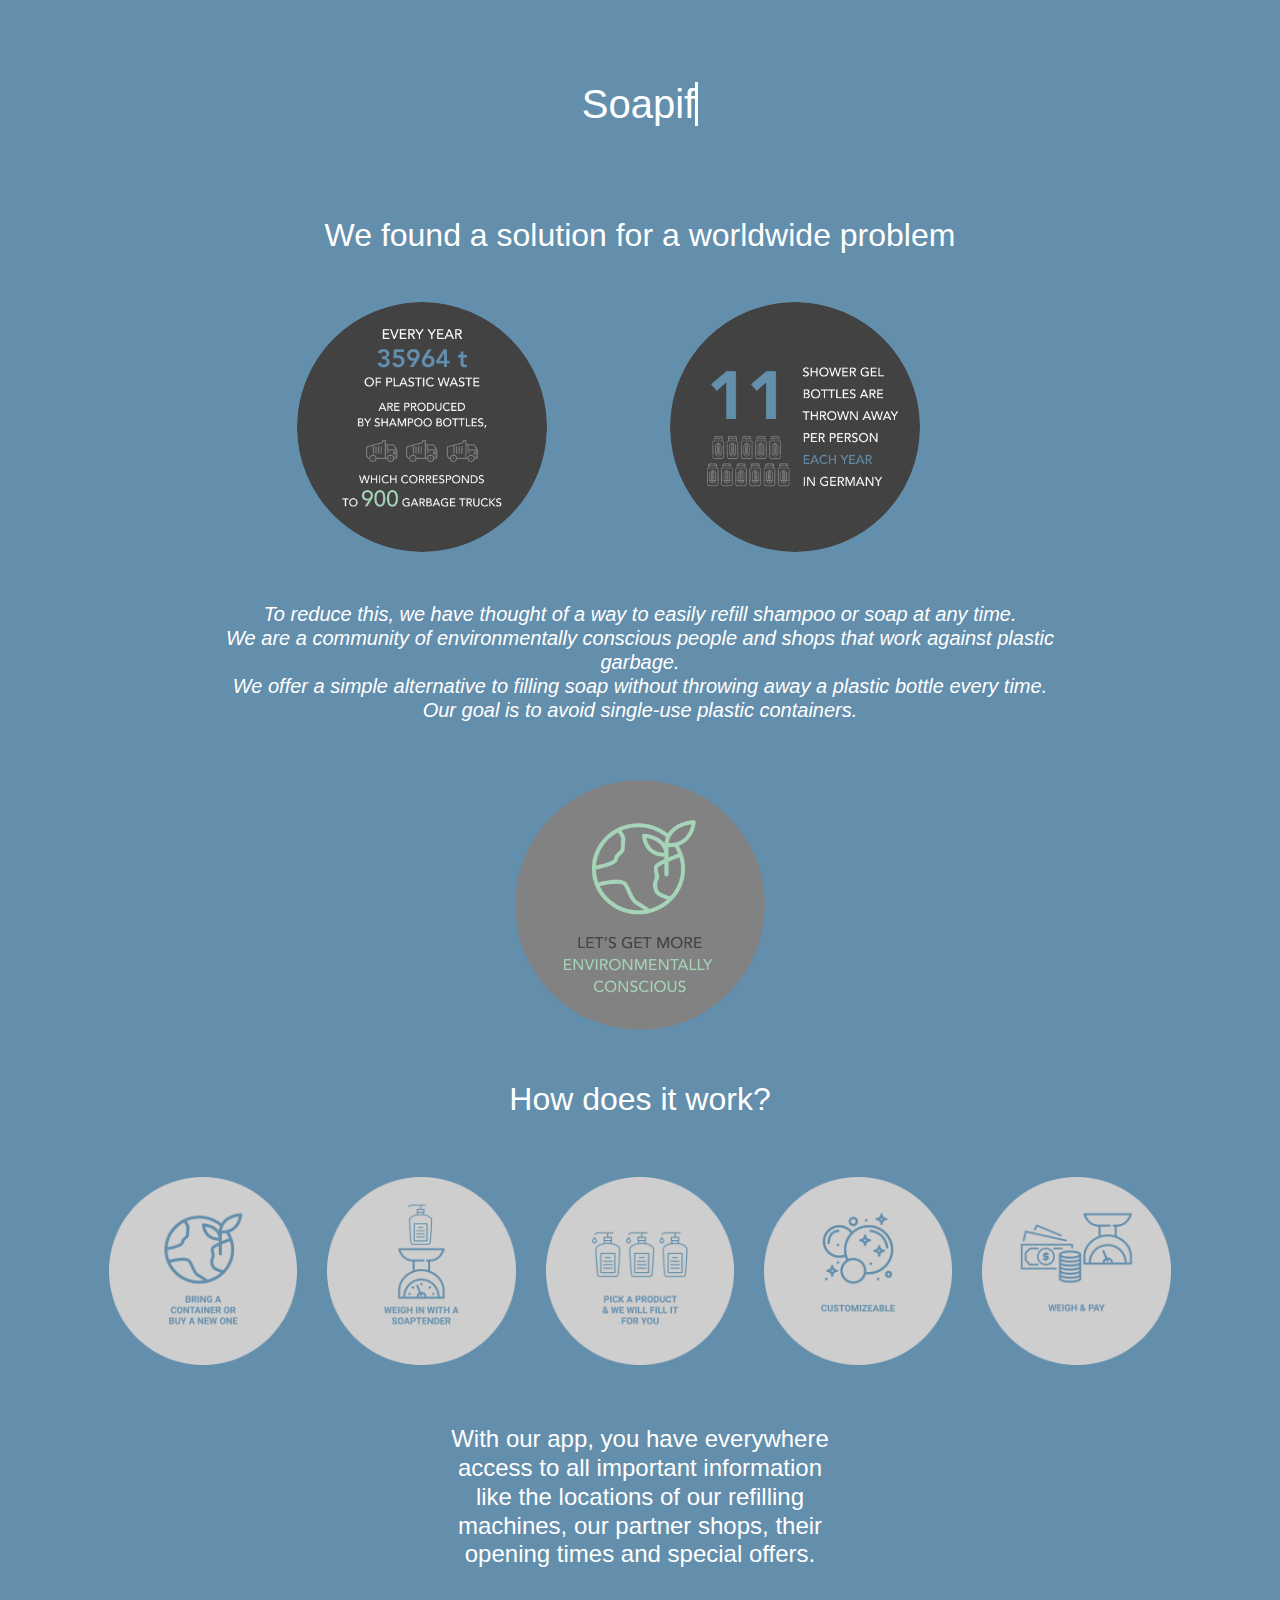
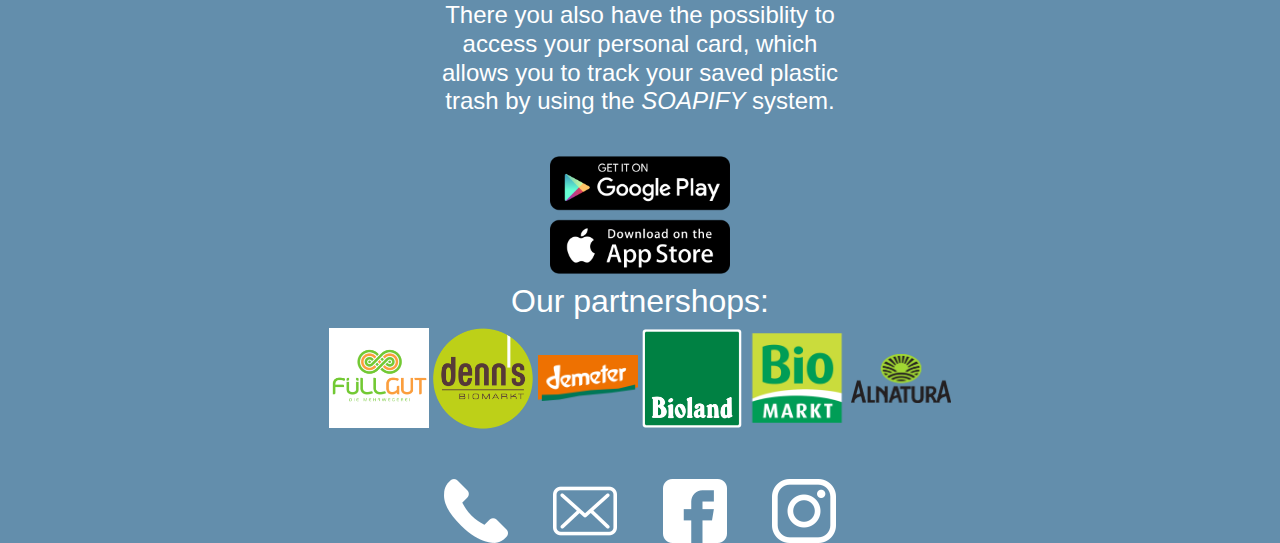
<file: Website/index.html>
<!DOCTYPE html>
<html>
<head>
    <meta charset="utf-8" />
    <meta http-equiv="Content-Type" content="text/html; charset=utf-8" />
    <meta content="width=device-width, initial-scale=1, maximum-scale=1, user-scalable=no" name="viewport">
    <title>Soapify</title>
    <script src="libs/js/jquery-3.3.1.min.js"></script>
    <link href="libs/css/bootstrap.min.css" rel="stylesheet">

    <script src="libs/js/bootstrap.bundle.min.js"></script>

    <script src="libs/js/underscore-min.js"></script>

    <link rel="stylesheet" href="resources/css/default.css">
    <link rel="stylesheet" href="resources/css/info.css">

</head>

<body>

    <div class="content-wrapper">
        <div id="navbar" class="viewcontainer"></div>
        <section class="content">
            <div id="info" class="viewcontainer">
                <div class="row" id="intro">
                    <div class="col-lg-12">
                        <h1>
                            <a class="typewrite" data-period="2000" data-type='[ "Soapify.", "The First Soap Refilling Station.", "Get Clean in a Clean way." ]' >
                        <span class="wrap"></span>
                            </a>
                        </h1>
                    </div>
                </div>
                <div class="row">
                    <div class="col-lg-12">
                        <h2>We found a solution for a worldwide problem</h2>
                    </div>
                </div>
                <div class="row" id="problem">
                    <div class="col-lg-2"></div>
                    <div class="col-lg-4">
                            <img class="zoom" src="resources/images/Problem.png" width="300px">
                    </div>

                    <div class="col-lg-4">
                        <div class="col-lg-4">
                            <img class="zoom" src="resources/images/Problem2.png" width="300px">
                        </div>
                    </div>

                    <div class="col-lg-2">

                    </div>
                </div>
                <div class="row" id="solutiontext">
                    <div class="col-lg-2"></div>
                    <div class="col-lg-8">
                        <h5><i>To reduce this, we have thought of a way to easily refill shampoo or soap at any time.<br>
                        We are a community of environmentally conscious people and shops that work against plastic garbage.<br>
                        We offer a simple alternative to filling soap without throwing away a plastic bottle every time. <br>
                            Our goal is to avoid single-use plastic containers.
                        </i>   </h5>
                    </div>
                    <div class="col-lg-2"></div>
                </div>
                <div class="row" id="solution">
                    <div class="col-lg-2"></div>
                    <div class="col-lg-8">
                        <img class="zoom" src="resources/images/Solution.png" width="350px">
                    </div>
                    <div class="col-lg-2"></div>
                </div>

                <div class="row">
                    <div class="col-lg-4">
                    </div>
                    <div class="col-lg-4">
                        <h2>How does it work?</h2>
                    </div>
                    <div class="col-lg-4">
                    </div>

                </div>
                <div class="row" id="steps">
                    <div class="col-lg-1">

                    </div>
                    <div class="col-lg-2">
                        <div class="bild">
                            <img src="resources/images/SolutionStep1.png" width="400px" alt="img1" class="img-fluid">
                            <div class="overlay overlayFade">
                                <div class="text">Bring your own container or we have a selection of new bottles and jars for purchase as well.</div>
                            </div>
                        </div>

                    </div>
                    <div class="col-lg-2">
                        <div class="bild">
                            <img src="resources/images/SolutionStep2.png" width="400px" alt="img2" class="img-fluid">
                            <div class="overlay overlayFade">
                                <div class="text">Step right up to the counter and weigh your container with a SOAPtender. They will keep track of your weights for you.</div>
                            </div>
                        </div>
                    </div>
                    <div class="col-lg-2">
                        <div class="bild">
                            <img src="resources/images/SolutionStep3.png" width="400px" alt="img3" class="img-fluid">
                            <div class="overlay overlayFade">
                                <div class="text">Feel free to ask questions! We can help you pick out the perfect product for your needs. From cleaning, to having a spa night we have you covered!</div>
                            </div>
                        </div>
                    </div>
                    <div class="col-lg-2">
                        <div class="bild">
                        <img src="resources/images/SolutionStep4.png" width="400px" alt="img4" class="img-fluid">
                            <div class="overlay overlayFade">
                                <div class="text">You can customize anything with one of our many essential oils or mix and match any products together. Add a clay or exfoliant to you face wash.</div>
                            </div>
                        </div>
                    </div>
                    <div class="col-lg-2">
                        <div class="bild">
                            <img src="resources/images/SolutionStep5.png" width="400px" alt="img5" class="img-fluid">
                            <div class="overlay overlayFade">
                                <div class="text">Once you are happy with your product, we will weigh your containers deducting the weight from check-in and you only have to pay. </div>
                            </div>
                        </div>
                    </div>
                    <div class="col-lg-1">
                    </div>
                </div>
                <div class="row" id="download">
                    <div class="col-lg-4">
                    </div>
                    <div class="col-lg-4">
                        <h4>With our app, you have everywhere access to all important information like the locations of our refilling machines, our partner shops, their opening times and special offers.</h4><br>
                        <h4>There you also have the possiblity to access your personal card, which allows you to track your saved plastic trash by using the <i>SOAPIFY</i> system.</h4><br>
                        <a href="https://www.figma.com/proto/NuaGrJ0pc9THCCwsFVhPwoux/SOAPtender?node-id=761%3A115&viewport=684%2C212%2C0.06929464638233185&scaling=min-zoom" target="_blank" ><img src="resources/images/download.png" width="200px" alt="Download" /></a>
                    </div>
                    <div class="col-lg-4">
                    </div>

                </div>

               </div>


            <div id="map" class="viewcontainer"></div>

            <div id="contact" class="viewcontainer">
                <div class="row" id="partnershops">
                    <div class="col-lg-2">
                    </div>
                    <div class="col-lg-8">
                        <h2>Our partnershops:</h2>
                        <img src="resources/images/Füllgut.png" width="100px">
                        <img src="resources/images/Denns.png"width="100px">
                        <img src="resources/images/demeter.png"width="100px">
                        <img src="resources/images/Bioland.png" width="100px">
                        <img src="resources/images/Biomarkt.png"width="100px">
                        <img src="resources/images/Alnatura.png"width="100px">
                    </div>


                    <div class="col-lg-2">
                    </div>
                </div>
                <div class="row" id="contactinfo">

                    <div class="col-lg-4"></div>
                    <div class="col-lg-1"><img src="resources/images/001-call-answer.png"></div>
                    <div class="col-lg-1"><a href="mailto:soapify@ur.de" target="_blank" ><img src="resources/images/002-mail.png" alt="Mail"></a></div>
                    <div class="col-lg-1"><img src="resources/images/003-facebook.png"></div>
                    <div class="col-lg-1"><img src="resources/images/004-logo.png"></div>
                    <div class="col-lg-4"></div>
                </div>
            </div>

        </section>
    </div>

    <div id="templates"></div>
    
    <script src="resources/js/app.js"></script>
    
    <script src="vendors/event.js"></script>
    
    <script src="resources/js/app.js"></script>
    <script src="resources/js/models/model_store.js"></script>
    <script src="resources/js/viewcontroller/viewcontroller_navbar.js"></script>
    <script src="resources/js/viewcontroller/viewcontroller_info.js"></script>
    <script src="resources/js/viewcontroller/viewcontroller_map.js"></script>
    <script src="resources/js/viewcontroller/viewcontroller_contact.js"></script>
    <script src="resources/js/intro.js"></script>


    <script>
        $.when(
            $.get('resources/html-templates/template_navbar.html', function(data) {
                $('#templates').append(data);
            }),
            $.get('resources/html-templates/template_map.html', function(data) {
                $('#templates').append(data);
            }),
            $.Deferred(function(deferred) {
                $(deferred.resolve);
            })
        ).done(function() {
            if (status != "error") {
                Soapify.init();
            }
        });

    </script>
</body>

</html>
</file>
<file: Website/resources/css/default.css>
/* ------- */
/* GENERAL */
/* ------- */

html {
    height: 100%;
}

body {
    height: 100%;
    background-color:#638EAC;
    text-align: center;
    color:#fff;
    padding-top:5em;
}


/** { color:#fff; text-decoration: none;}*/

.list-group{
    color: black;
    text-align: left;
}
.list-group-item.active{
    color: black;
    background-color: #CECECE;
    border-color: #CECECE;

}
.divider {
    height: 2px;
    width: 100%;
    display: block;
    margin: 3vh;
    overflow: hidden;
    background-color: gray;
}

section .container {
    padding-top: 80px;
}

/* ------ */
/* NAVBAR */
/* ------ */

.nav-item.active {
    background-color: darkgray;
    font-weight: bold;
    border-radius: 5px;
}

#navbar_profile {
    margin-right: 20px;
}

#navbar_dashboard {
    margin-left: 15px;
}

/* ------ */
/*  Maps  */
/* ------ */

.list-group{
    max-height: 800px;
    margin-bottom: 10px;
    overflow-y:auto;
    -webkit-overflow-scrolling: touch;
}

.click-through {
  pointer-events: none;
}


#mapSearchInput {
    margin-bottom: 15px;
}

/* ----- */
/* MEDIA */
/* ----- */

@media (min-width: 576px) {
    html {
        font-size: 0.7rem;
    }
}

@media (min-width: 768px) {
    html {
        font-size: 0.8rem;
    }
}

@media (min-width: 992px) {
    html {
        font-size: 0.9rem;
    }

    #navbar_title {
        border-right: 2px solid grey;
        padding-right: 20px;
    }
}

@media (min-width: 1200px) {
    html {
        font-size: 1rem;
    }
}
</file>
<file: Website/resources/css/info.css>
.a{
    color: white;
}
#intro{
    padding-bottom: 5em;
}
.zoom {
    padding: 0px;
    background-color: #638EAC;
    transition: transform .2s;
    width: 250px;
    height: 250px;
    margin: 0 auto;
    border-radius: 50%;
}

.zoom:hover {
    -ms-transform: scale(1.2); /* IE 9 */
    -webkit-transform: scale(1.2); /* Safari 3-8 */
    transform: scale(1.2);}

#problem{
    margin-top: 40px;
    margin-bottom: 20px;
}
#solution{
    margin-top: 50px;
    margin-bottom: 50px;
}
#solutiontext{
    margin-bottom: 50px;
    margin-top: 50px;
}

#steps{
    margin-top: 50px;
}
.bild {
    position: relative;
    display: inline-block;
    margin-bottom: 10px;
}
.overlay {
    position: absolute;
    transition: all .9s ease;
    opacity: 0;
    /*background: rgb(0, 0, 0, 0.4);*/
    background: rgb(66, 66, 66);
    border-radius: 50%
}
.bild:hover .overlay {
    opacity: 0.8;
}
.text {
    color: rgb(255, 255, 255);
    position: absolute;
    top: 50%;
    top: 50%;
    left: 50%;
    transform: translate(-50%, -50%);
    font-size: 15px;
}
.overlayFade {
    height: 100%;
    width: 100%;
    top: 0;
    left: 0;
}
#download{
    margin-top: 50px;
}

#contactinfo{
    margin-top: 50px;
}
</file>
